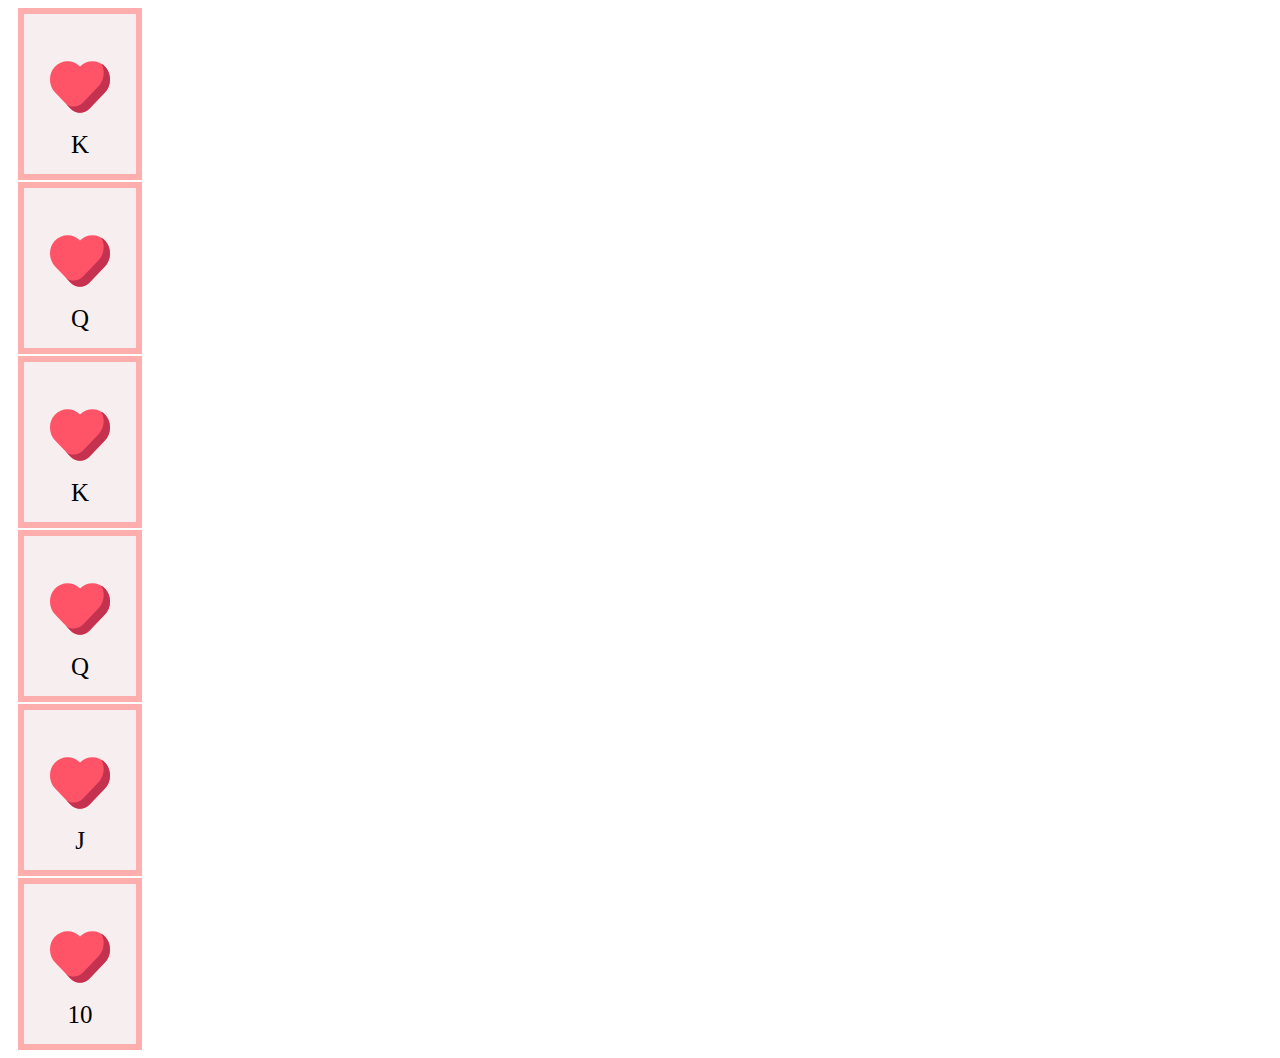
<file: index.html>
<!DOCTYPE html>
<html>
    <head>
        <link href="style.css" rel="stylesheet">
    </head>
    <body>
        <div id="root">

        </div>
        <script data-main="app.js" src="./src/lib/require.js"></script>
    </body>
</html>
</file>
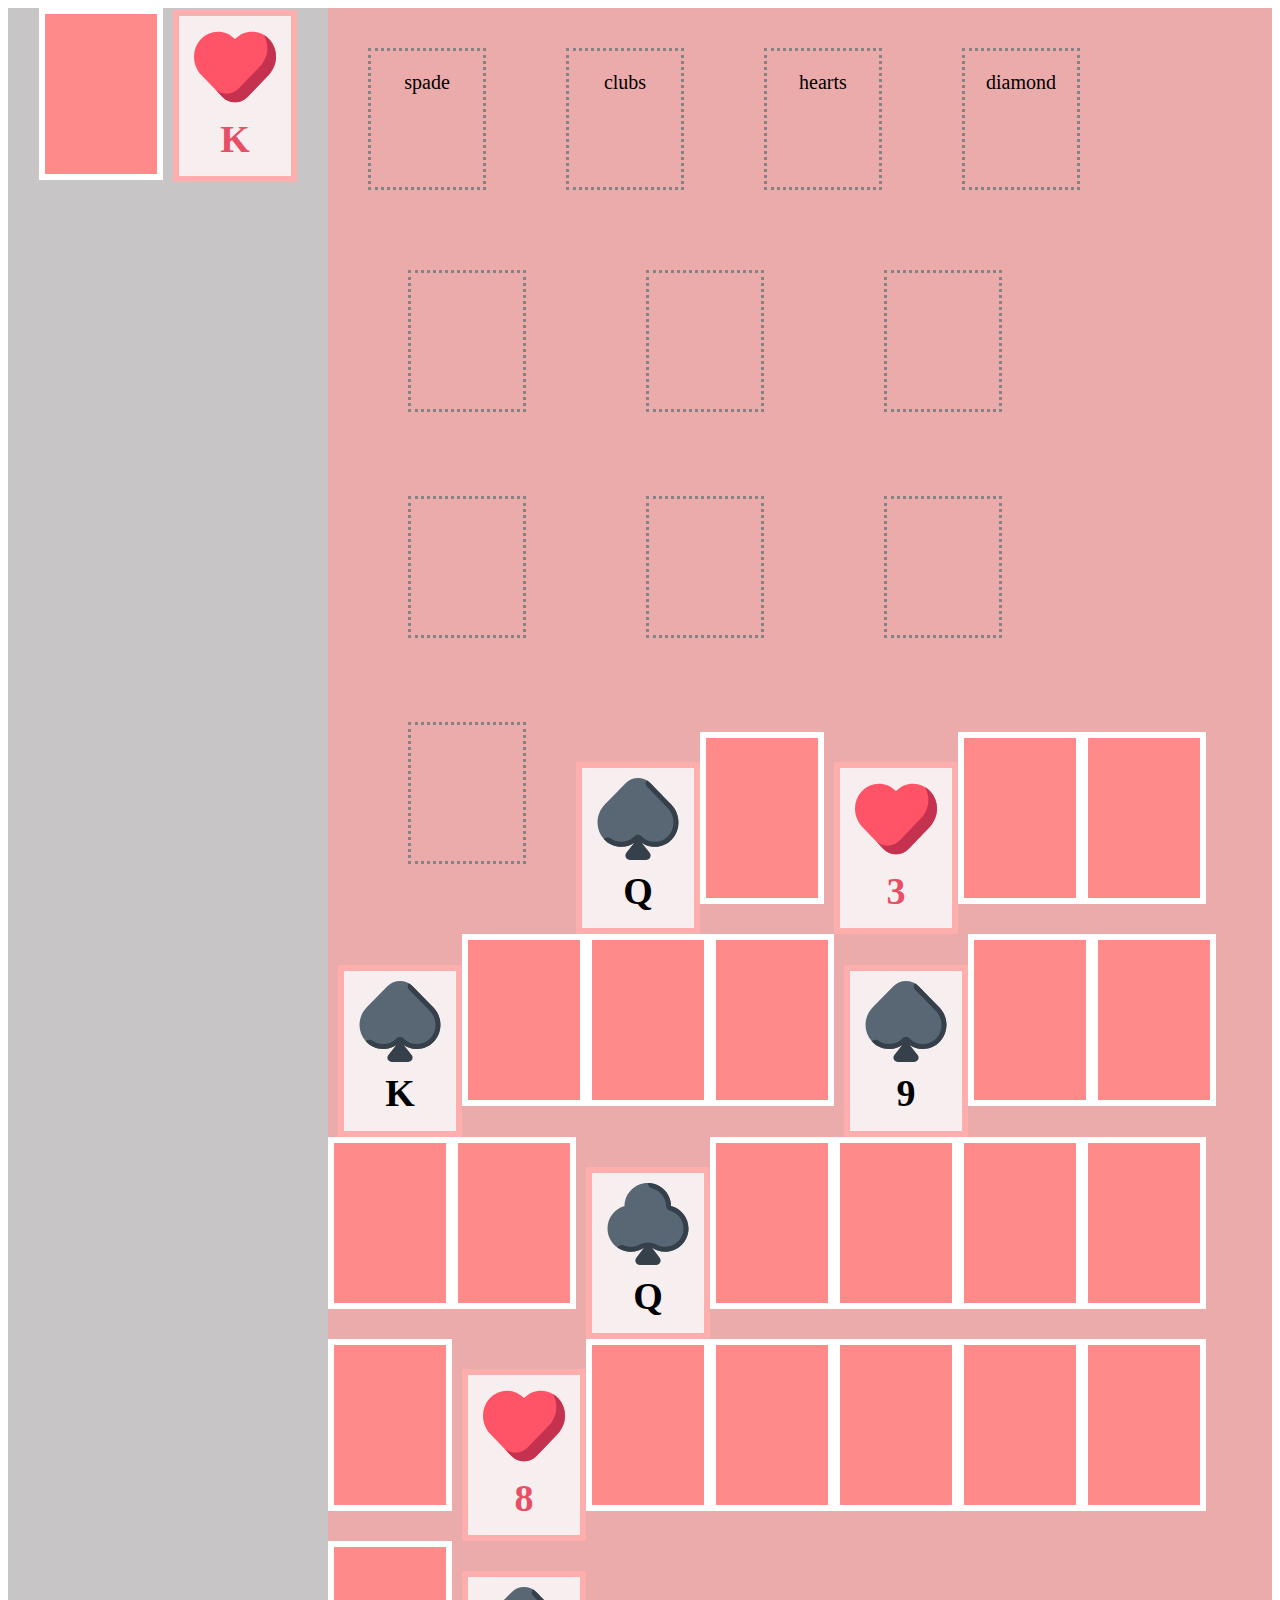
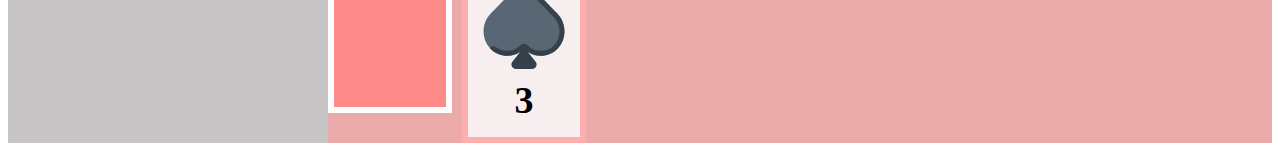
<file: solitaire.html>
<!DOCTYPE html>
<html>
    <head>
        <style>
            .suitText {
                font-size: 20px;
            }
        </style>
    </head>
    <body>
        <div id="solitaire"></div>
        <script src="./view.js"></script>
        <script src="./solitaire.js"></script>
        <script src="./uiActions.js"></script>

    </body>
</html>
</file>
<file: style.css>
.card {
        width: 7em;
        background: #f7efef;
        height: 10em;
        text-align: center;
        border: 6px solid #ffaeae;
        margin-top: 2px;
        margin-left: 10px;
}

.card_suit {
        width: 60px;
        margin-top: 43px;
}

.card_rank {
        display: block;
        font-size: 25px;
        padding-top: 10px;
}
.deck {
        position: relative;
        display: block;
        height: 200px;
}

.deck .card {
        position: absolute;
}

#shuffleBtn {
    padding: 10px 28px;
    background: #7d9fff;
    color: #fff;
    font-size: 16px;
    border-radius: 7px;
    border: none;
}

#shufflrBtn:focus {
        outline: none;
}

.placeholder {
        width: 140px;
        min-height: 192px;
        border: 2px dotted #000;
        background: #fff;
        display: inline-block;
        margin-left: 25px;
}

.suit {
        line-height: 8em;
        justify-content: center;
        text-align: center;
        font-size: 20px;
}

.selectedCard {
        outline: 2px solid #24ab1b;
        box-shadow: 0px 0px 20px #009c4d;
}
</file>
